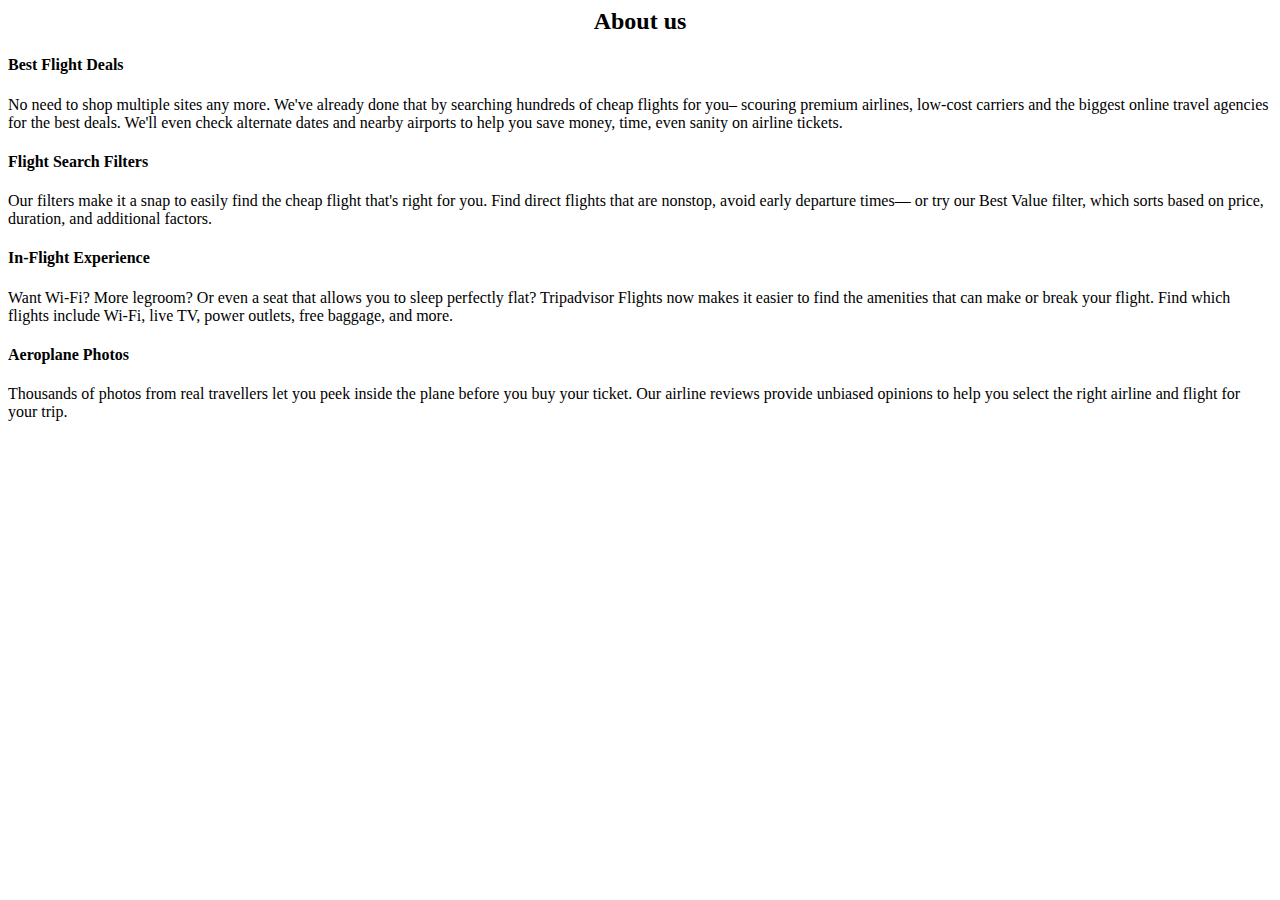
<file: about.html>
<html>
<head>
<title>about</title>
</head>
<body>
<center><h2>About us</h2></center>
<h4>Best Flight Deals</h4>
<p>
No need to shop multiple sites any more. We've already done that by searching hundreds of cheap flights for you– scouring premium airlines, low-cost carriers and the biggest online travel agencies for the best deals. We'll even check alternate dates and nearby airports to help you save money, time, even sanity on airline tickets.
</p>

<h4>Flight Search Filters</h4>
<p>
Our filters make it a snap to easily find the cheap flight that's right for you. Find direct flights that are nonstop, avoid early departure times— or try our Best Value filter, which sorts based on price, duration, and additional factors.
</p>

<h4>In-Flight Experience</h4>
<p>
Want Wi-Fi? More legroom? Or even a seat that allows you to sleep perfectly flat? Tripadvisor Flights now makes it easier to find the amenities that can make or break your flight. Find which flights include Wi-Fi, live TV, power outlets, free baggage, and more.
</p>

<h4>Aeroplane Photos</h4>
<p>
Thousands of photos from real travellers let you peek inside the plane before you buy your ticket. Our airline reviews provide unbiased opinions to help you select the right airline and flight for your trip.
</p>
</file>
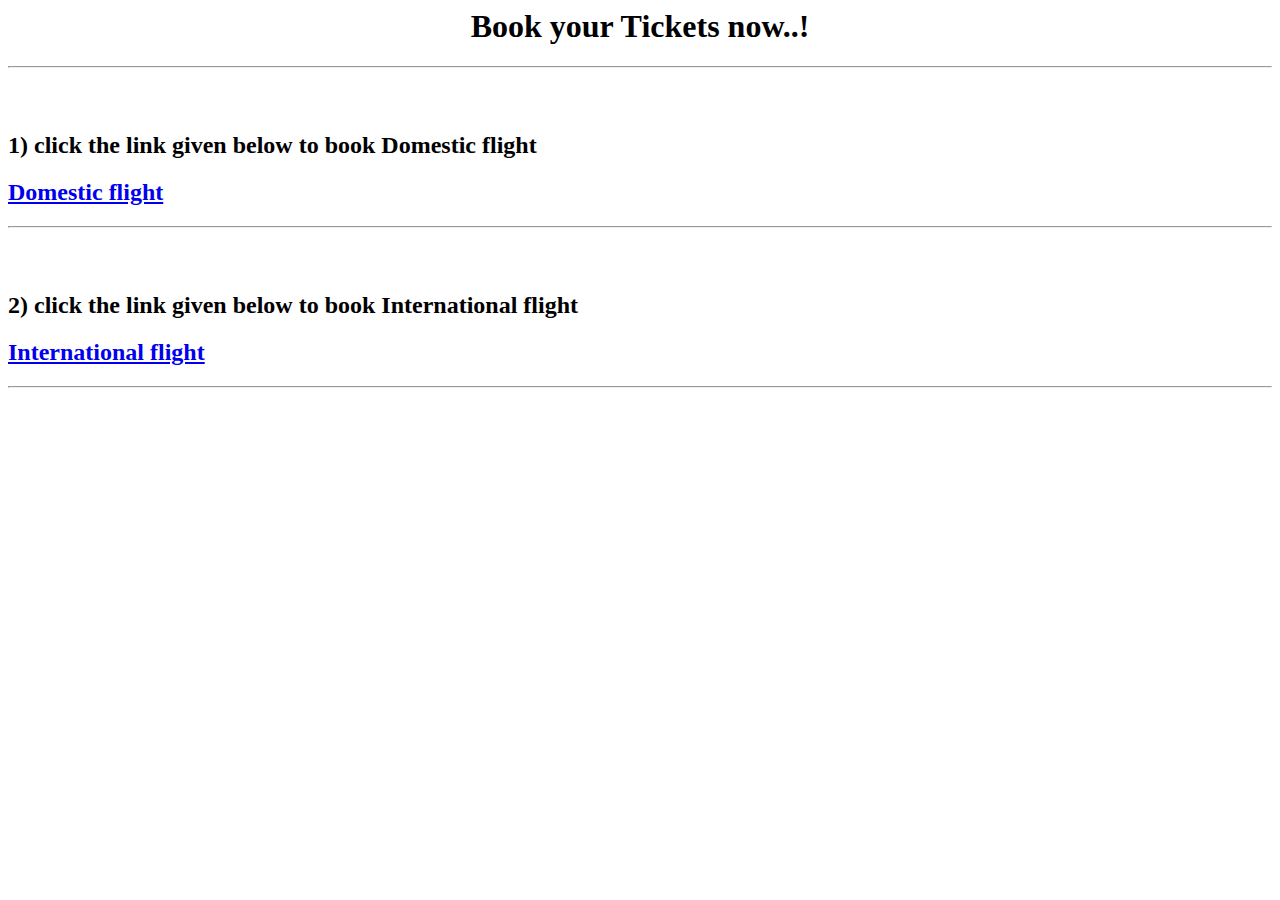
<file: book.html>
<html>
<head>
<title>Booking</title>
</head>
<body>
<center><h1>Book your Tickets now..!</h1></center>
<hr>
<br>
<br>
<h2>1) click the link given below to book Domestic flight</h2>
<h2><a href = "domestic.html">Domestic flight</a></h2>
<hr>
<br>
<br>
<h2>2) click the link given below to book International flight</h2>
<h2><a href="international.html">International flight</a></h2>
<hr>
</body>
</html>
</file>
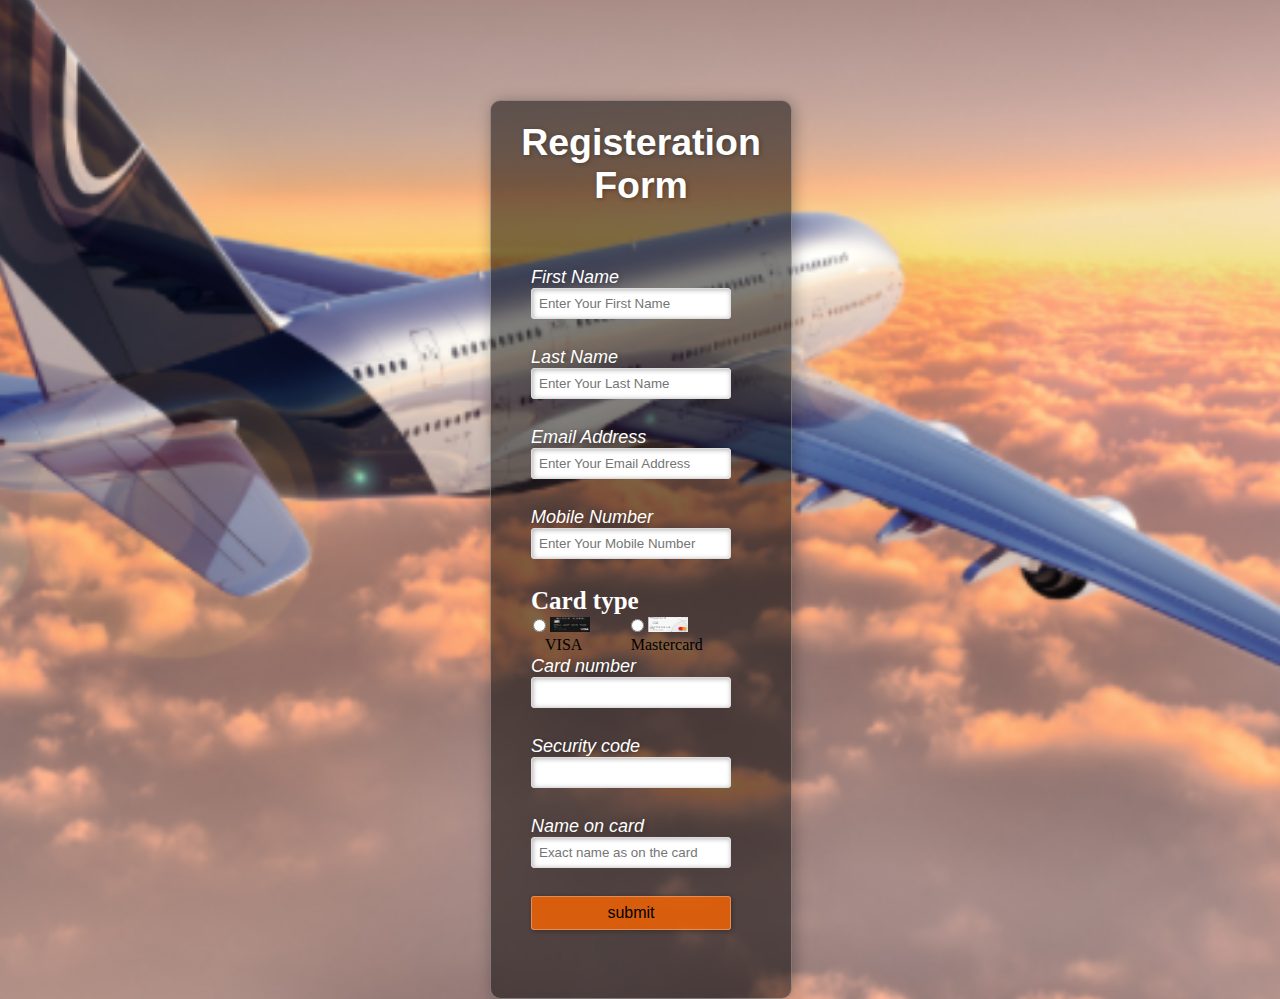
<file: booknow.html>
<html>
<head>
	<title>registration form</title>
<style>
*{
	margin: 0;
	padding: 0;
}
body{
	background-image: url(s.png);
	background-size:160%;
	background-repeat: no-repeat;	
	background-position: center;
}
div.main{
	width: 300px;
	margin: 100px auto 0px auto;
}
h2{
	text-align: center;
	padding: 20px;
	font-family: sans-serif;
}
div.register{
	background-color: rgba(0,0,0,0.5);
	width: 100%;
	font-size: 25px;
	border-radius:10px;
	border: 1px solid rgba(255,255,255,0.3);
	box-shadow:2px 2px 15px rgba(0,0,0,0.3);
	color: #fff;
}
form#register{
	margin: 40px;
}
lable{
	font-family: sans-serif;
	font-size:18px;
	font-style:italic;
}
input#name{
	width: 200px;
	border: 1px solid #ddd;
	border-radius: 3px;
	outlines: 0px;
	padding: 7px;
	background-color: #fff;
	box-shadow: inset 1px 1px 5px rgba(0,0,0,0.3);
}
input#submit{
	width: 200px;
	padding: 7px;
	font-family: sans-serif;
	font-size: 16px;
	font-weigpht: 600;
	border-radius: 3px;
	background-color: rgba(250,100,0,0.8);
	color: #fff
	cursor: pointer;
	border: 1px solid rgba(255,255,255,0.3);
	box-shadow: 1px 1px 5px rgba(0,0,0,0.3);
}
lable,span,h2{
	text-shadow: 1px 1px 5px rgba(0,0,0,0.3);
}
</style>
</head>
<body>
<div class="main">
	<div class="register">
	<h2>Registeration Form</h2>
	<form id="register" method="post" action="ticketdone.html">
	<lable>First Name</lable>
	<br>
	<input type="text" name="fname" id="name" placeholder="Enter Your First Name" required>
	<br><br>
	<lable>Last Name</lable>
	<br>
	<input type="text" name="Lname" id="name" placeholder="Enter Your Last Name" required>
	<br><br>
	<lable>Email Address</lable>
	<br>
	<input type="text" name="email" id="name" placeholder="Enter Your Email Address" required>
	<br><br>
	<lable>Mobile Number</lable>
	<br>
	<input type="text" name="mobile number" id="name" placeholder="Enter Your Mobile Number" required>
	<br><br>
	<h4 style="text-align:left"><legend>Card type</legend></h4>
	<table>
	<tr>
	<td>
	<input id="g" type="radio" name="Card type" required>
	<img src="visa.png" width="40px" height="15">
	&nbsp;&nbsp;&nbsp;VISA
	</td>
	<td>
	<input id="I" type="radio" name="Card type" required>
	<img src="master.png" width="40" height="15">
	Mastercard
	</td>
	</tr>
	</table>
	<lable>Card number</lable>
	<input id="name" type="number" name="Card number" required>
	<br><br>
	<lable>Security code</lable>
	<input id="name" type="number" name="Security code" required>
	<br><br>
	<lable>Name on card</lable>
	<input id="name" type="text" name="Name on card" placeholder="Exact name as on the card" required>
	<br><br>
	<input type="submit" value="submit" name="submit" id="submit">
	<br><br>
	</form>
	</div>
</div>
</body>
</html>
</file>
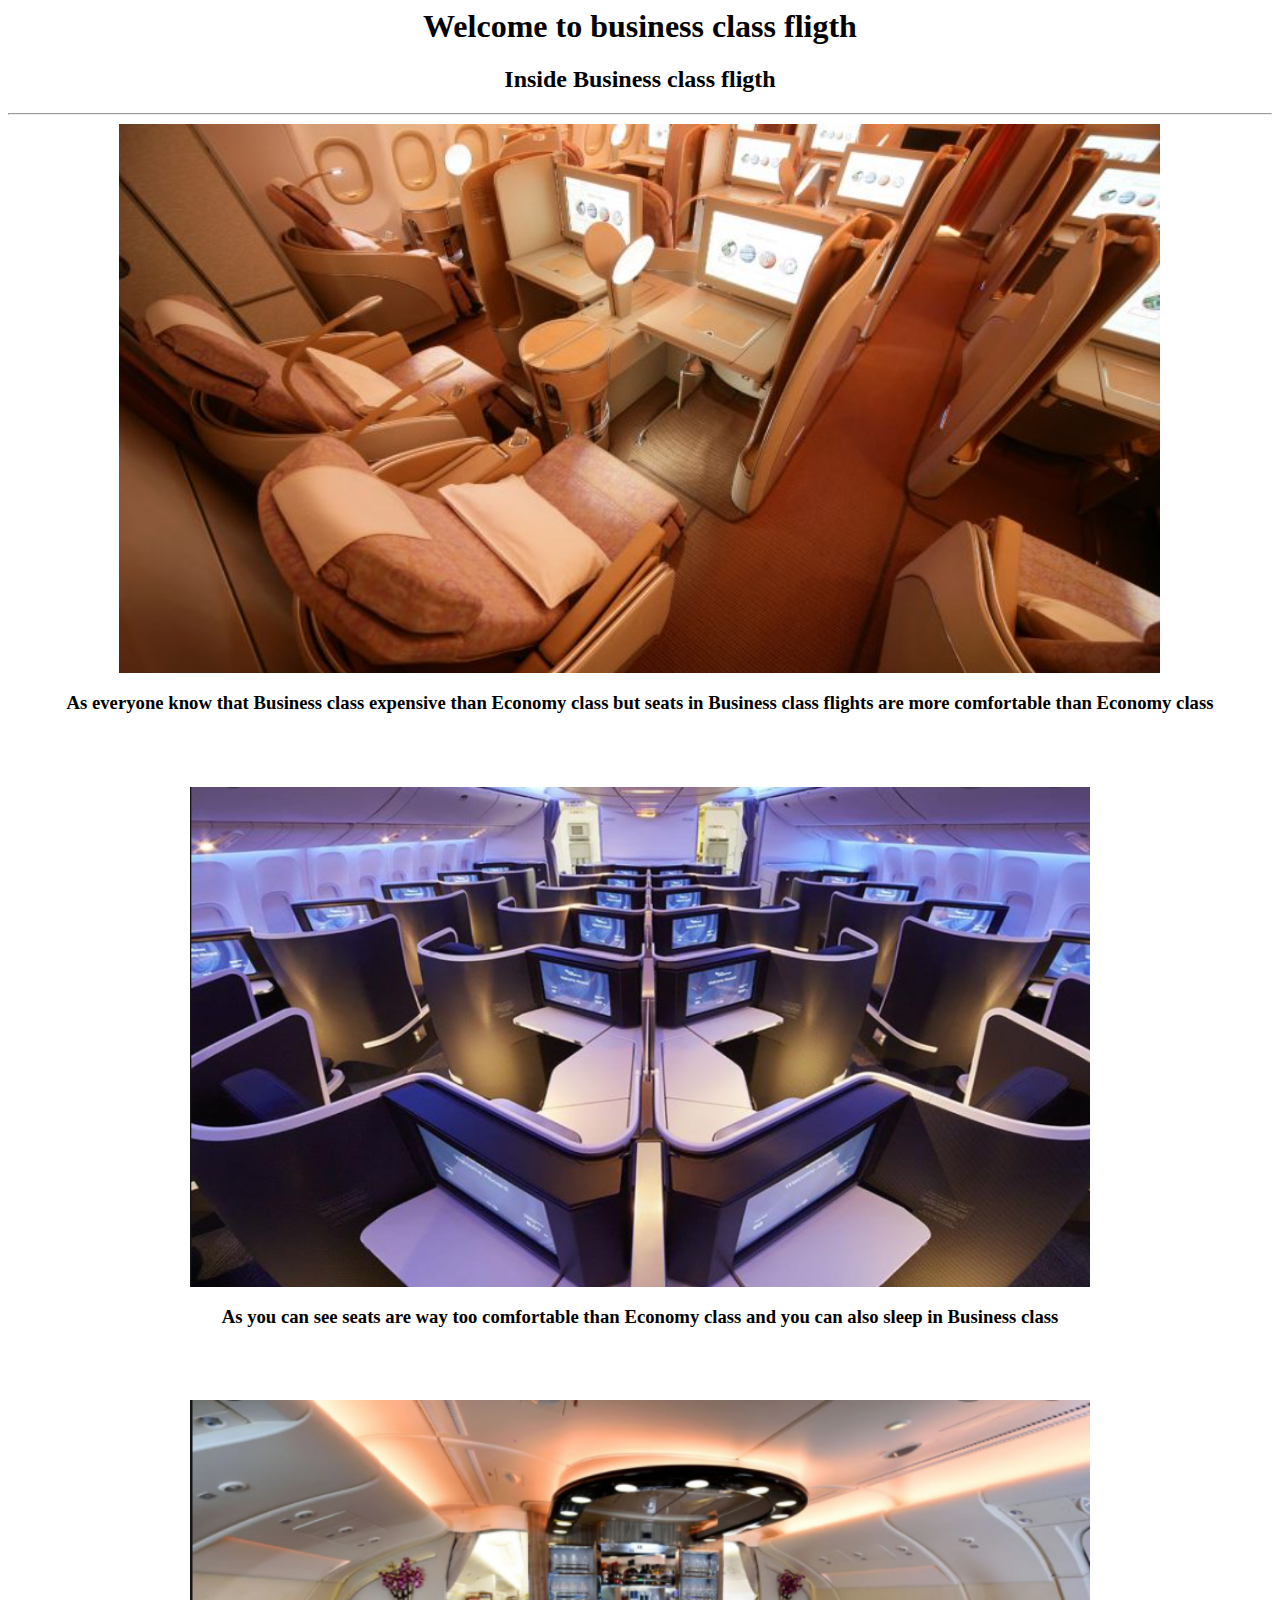
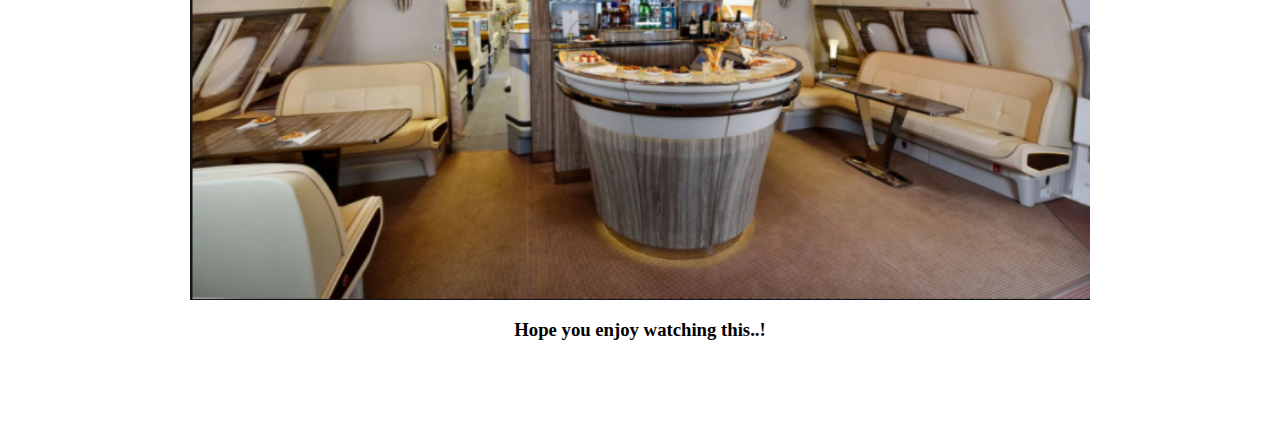
<file: business.html>
<html>
<body>
<center><h1>Welcome to business class fligth</h1>
<h2>Inside Business class fligth</h2><center>
<hr>

<img src="b.png">
<h3>As everyone know that Business class expensive than Economy class but seats in Business class flights are more comfortable than Economy class</h3>

<br><br><br>

<img src="b2.png" height = 500 width = 900>
<h3>As you can see seats are way too comfortable than Economy class and you can also sleep in Business class</h3>

<br><br><br>

<img src="b3.png" height = 500 width = 900 >
<h3>Hope you enjoy watching this..!</h3>
<br><br><br>

</body>
</html>
</file>
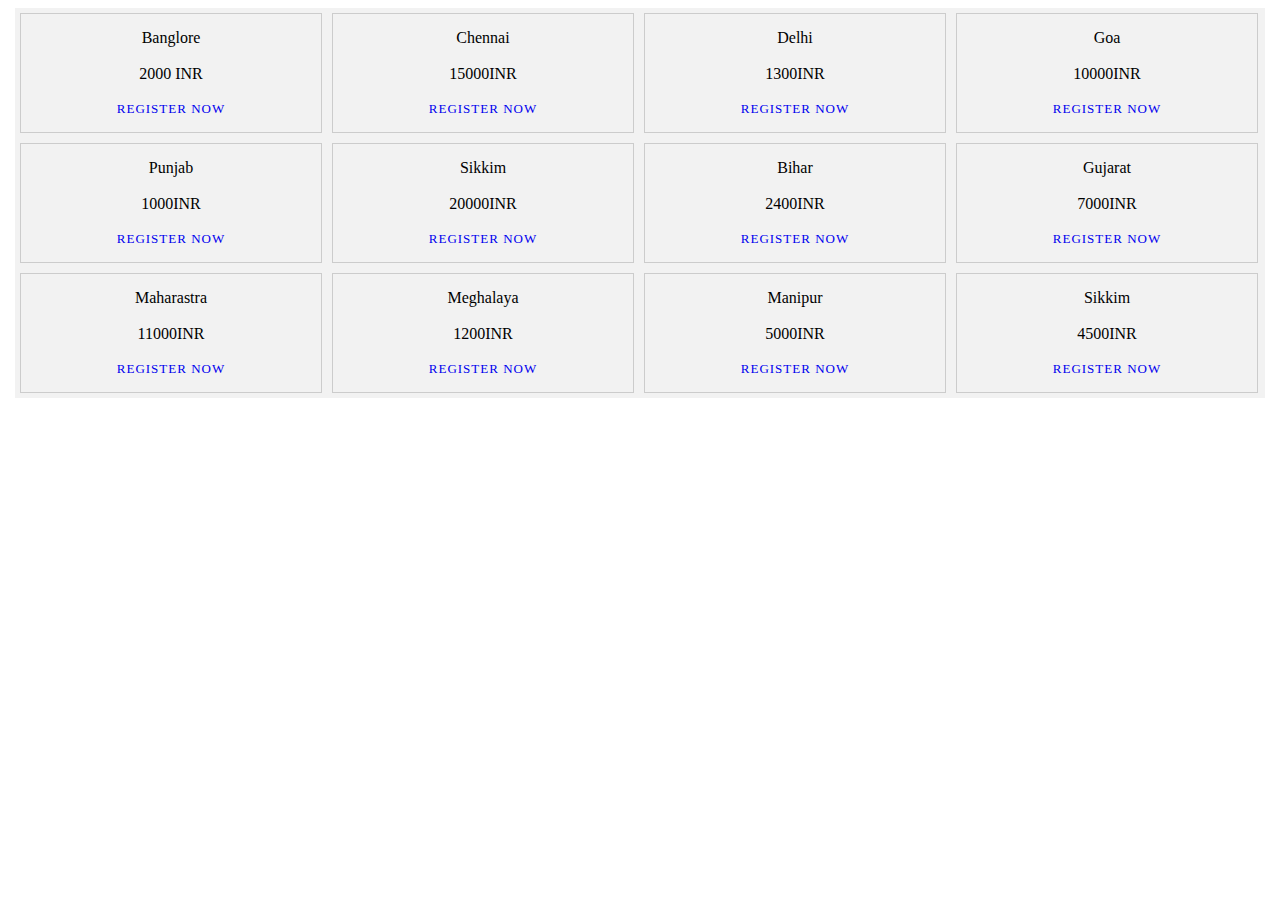
<file: domestic.html>
<html>
<head>
	<title>Domestic flight</title>
<style>
.container{
	max-width: 1250px;
	margin: auto;
	background: #f2f2f2;
	overflow: auto;
}
.gallery{
	margin: 5px;
	border: 1px solid #ccc;
	float: left;
	width: 300px;
}
.gallery img{
	width: 100%;
	height: 200px;
}
.desc{
	padding: 15px;
	text-align: center;
}
.btn{
	padding: 12px 30px;
	border-radius: 4px;
	outline: none;
	text-transform: uppercase;
	font-size: 13px;
	font-weight: 500;
	text-decoration: none;
	letter-spacing: 1px;
	transition: all .5s ease;
}
.btn:hover{
	background-color: #00b894;
	color: black;
}
</style>
</head>
<body>
<div class="container">
	<div class="gallery">
		<div class="desc">Banglore<br><br>2000 INR<br><br><a href="booknow.html" class="btn">Register now</a></div>
	</div>
	<div class="gallery">
		<div class="desc">Chennai<br><br>15000INR<br><br><a href="booknow.html" class="btn">Register now</a></div>
	</div>
	<div class="gallery">
		<div class="desc">Delhi<br><br>1300INR<br><br><a href="booknow.html" class="btn">Register now</a></div>
	</div>
	<div class="gallery">
		<div class="desc">Goa<br><br>10000INR<br><br><a href="booknow.html" class="btn">Register now</a></div>
	</div>
	<div class="gallery">
		<div class="desc">Punjab<br><br>1000INR<br><br><a href="booknow.html" class="btn">Register now</a></div>
	</div>
	<div class="gallery">
		<div class="desc">Sikkim<br><br>20000INR<br><br><a href="booknow.html" class="btn">Register now</a></div>
	</div>
	<div class="gallery">
		<div class="desc">Bihar<br><br>2400INR<br><br><a href="booknow.html" class="btn">Register now</a></div>
	</div>
	<div class="gallery">
		<div class="desc">Gujarat<br><br>7000INR<br><br><a href="booknow.html" class="btn">Register now</a></div>
	</div>
	<div class="gallery">
		<div class="desc">Maharastra<br><br>11000INR<br><br><a href="booknow.html" class="btn">Register now</a></div>
	</div>
	<div class="gallery">
		<div class="desc">Meghalaya<br><br>1200INR<br><br><a href="booknow.html" class="btn">Register now</a></div>
	</div>
	<div class="gallery">
		<div class="desc">Manipur<br><br>5000INR<br><br><a href="booknow.html" class="btn">Register now</a></div>
	</div>
	<div class="gallery">
		<div class="desc">Sikkim<br><br>4500INR<br><br><a href="booknow.html" class="btn">Register now</a></div>
	</div>
	
</div>
</body>
</html>
</file>
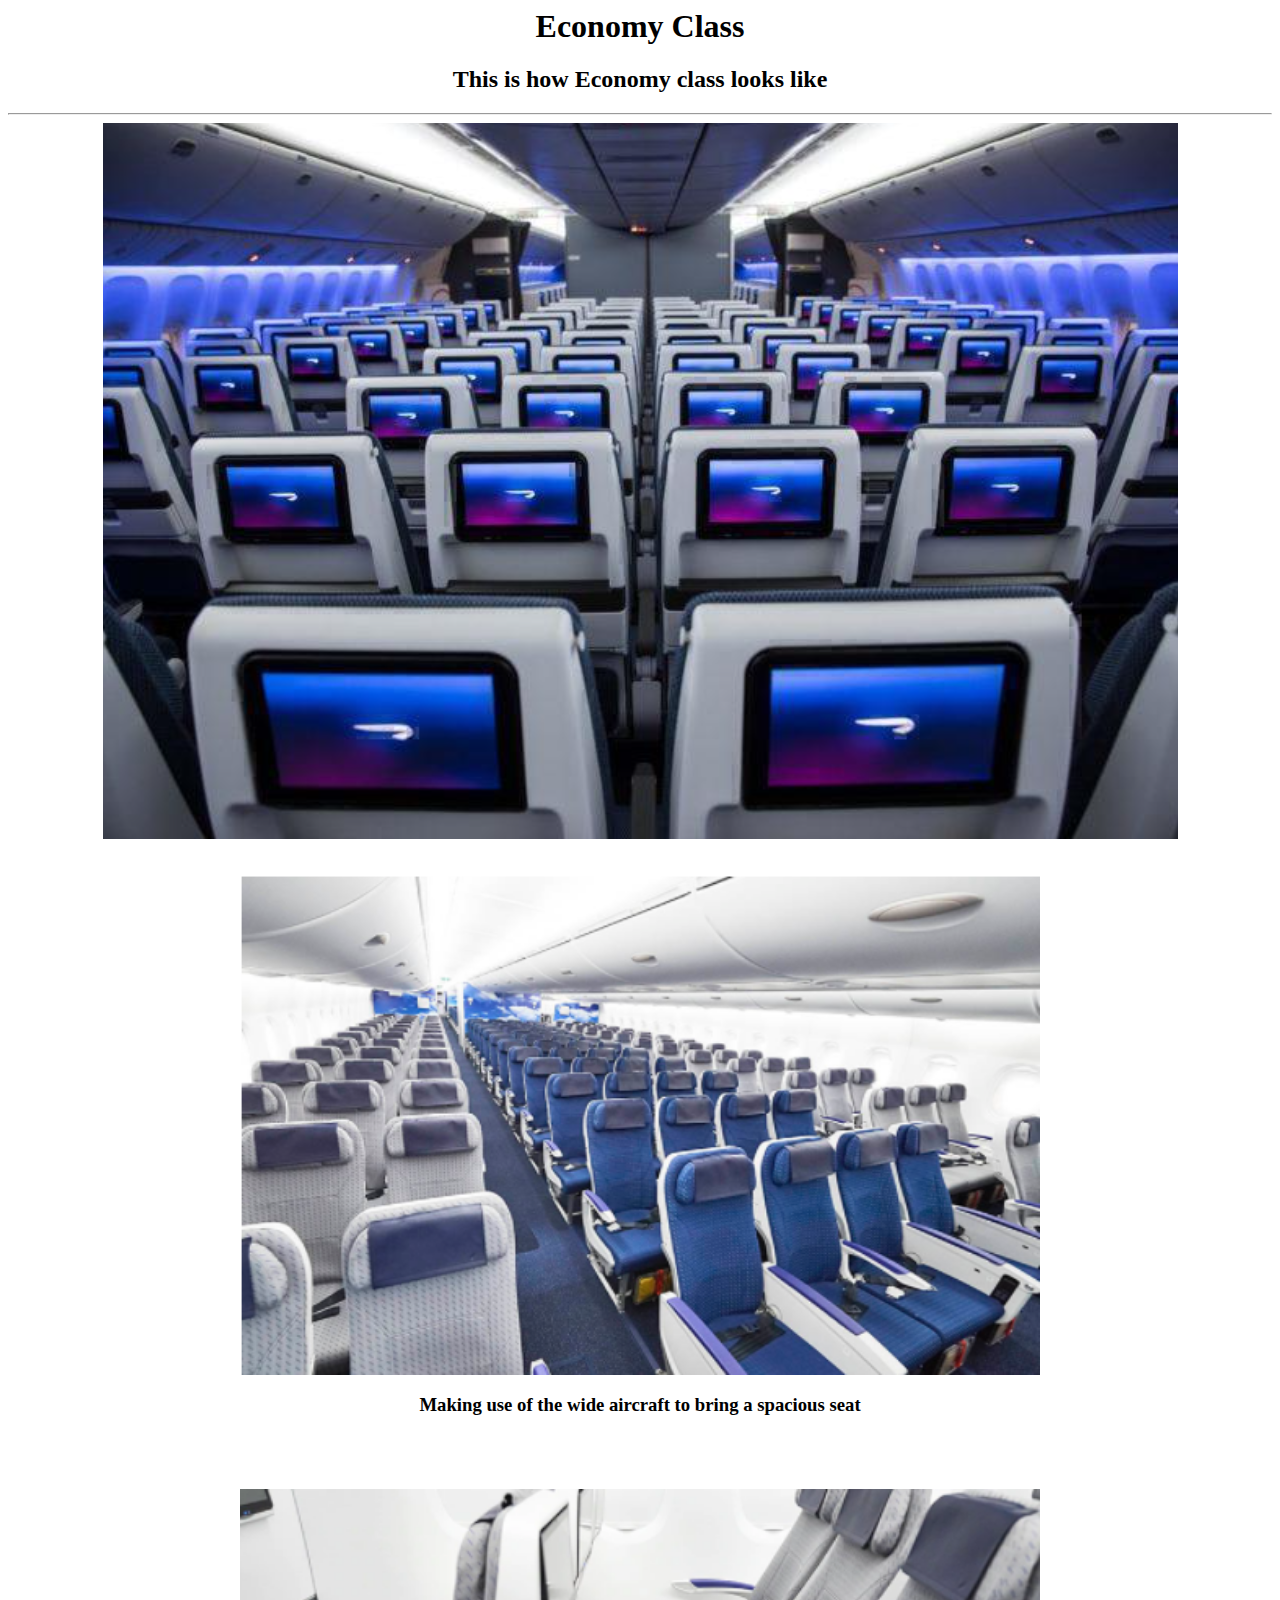
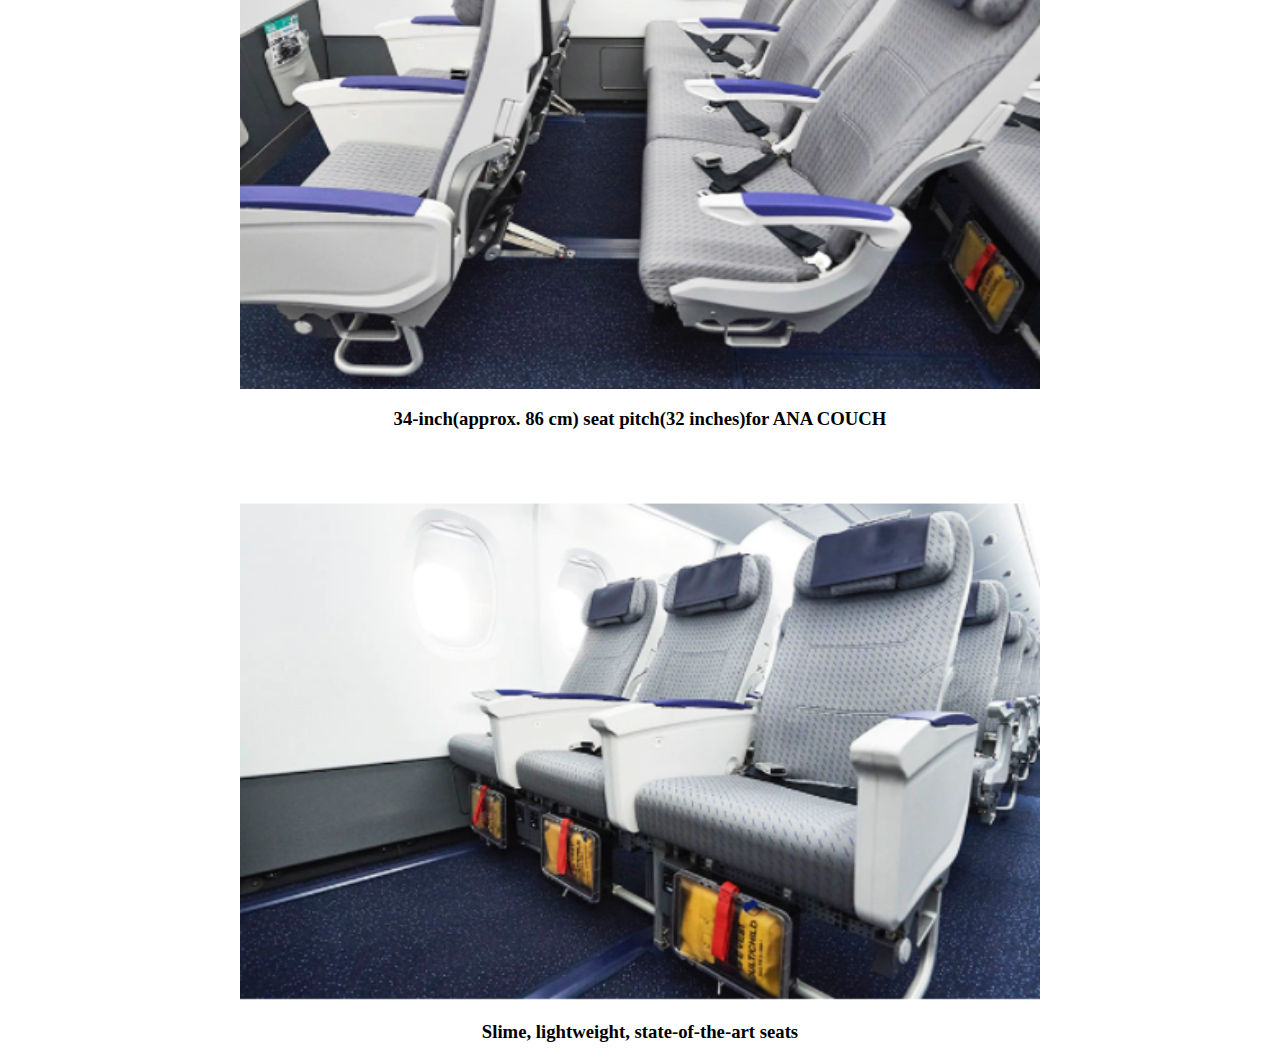
<file: economy.html>
<html>
<body>
<center><h1>Economy Class</h1></center>
<center><h2>This is how Economy class looks like</h2></center>
<hr>
<center>

<img src = "eco.png" >
<br>
<br>
<br>
<img src = "rows.png" height = 500 width = 800>
<h3>Making use of the wide aircraft to bring a spacious seat</h3>
<br>
<br>
<br>
<img src ="pitch.png" height = 500 width = 800>
<h3>34-inch(approx. 86 cm) seat pitch(32 inches)for ANA COUCH</h3>
<br>
<br>
<br>
<img src = "seats.png" height = 500 width= 800>
<h3>Slime, lightweight, state-of-the-art seats</h3>
</center>
</body>
</html>
</file>
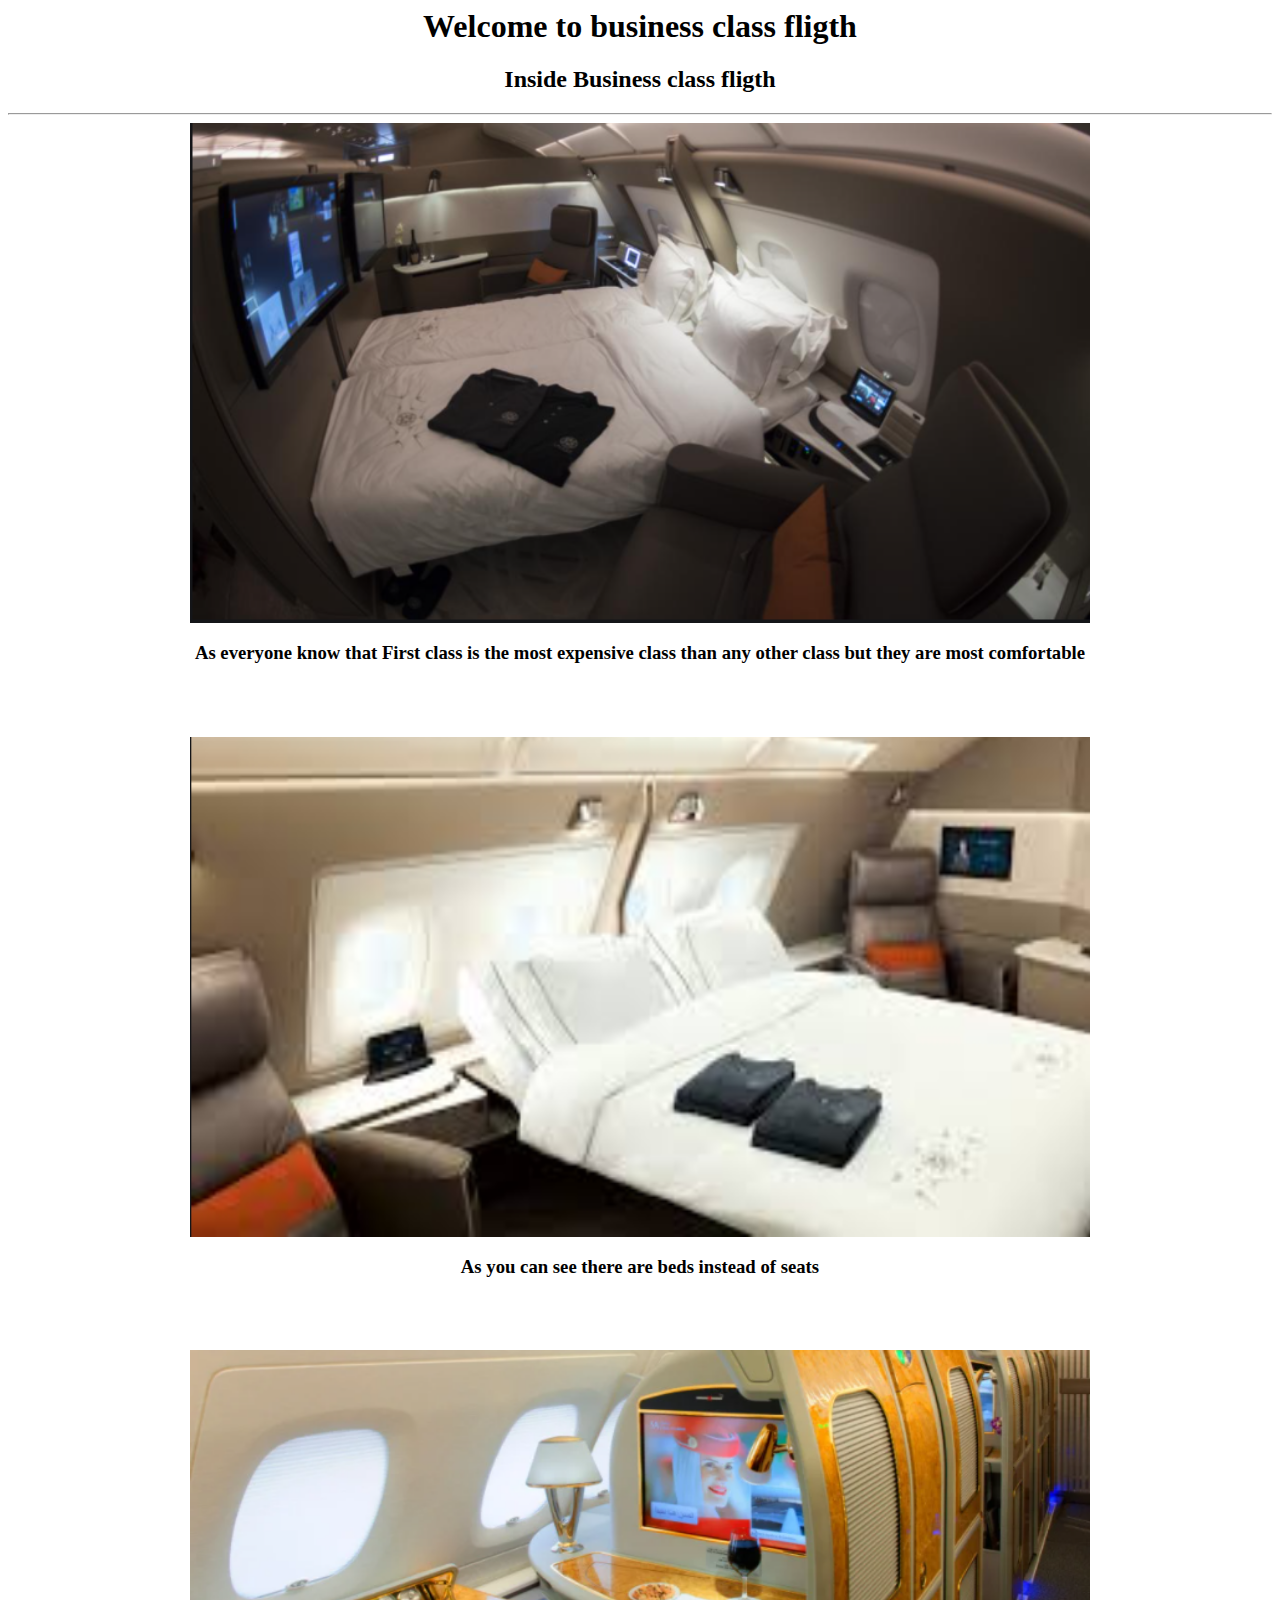
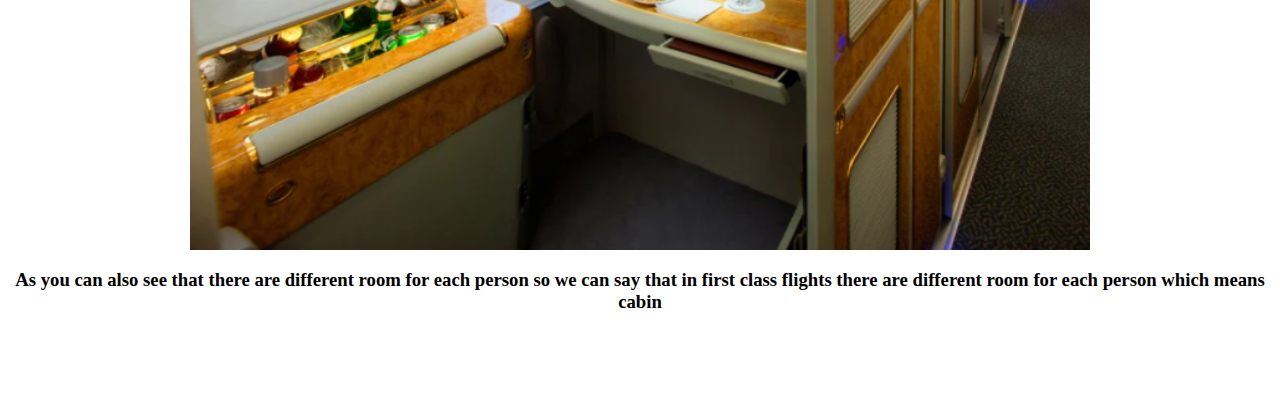
<file: first.html>
<html>
<body>
<center><h1>Welcome to business class fligth</h1>
<h2>Inside Business class fligth</h2><center>
<hr>

<img src="f.png" height = 500 width = 900>
<h3>As everyone know that First class is the most expensive class than any other class but they are most comfortable</h3>

<br><br><br>

<img src="f2.png" height = 500 width = 900>
<h3>As you can see there are beds instead of seats </h3>

<br><br><br>

<img src="f3.png" height = 500 width = 900 >
<h3>As you can also see that there are different room for each person so we can say that in first class flights there are different room for each person which means cabin</h3>
<br><br><br>

</body>
</html>
</file>
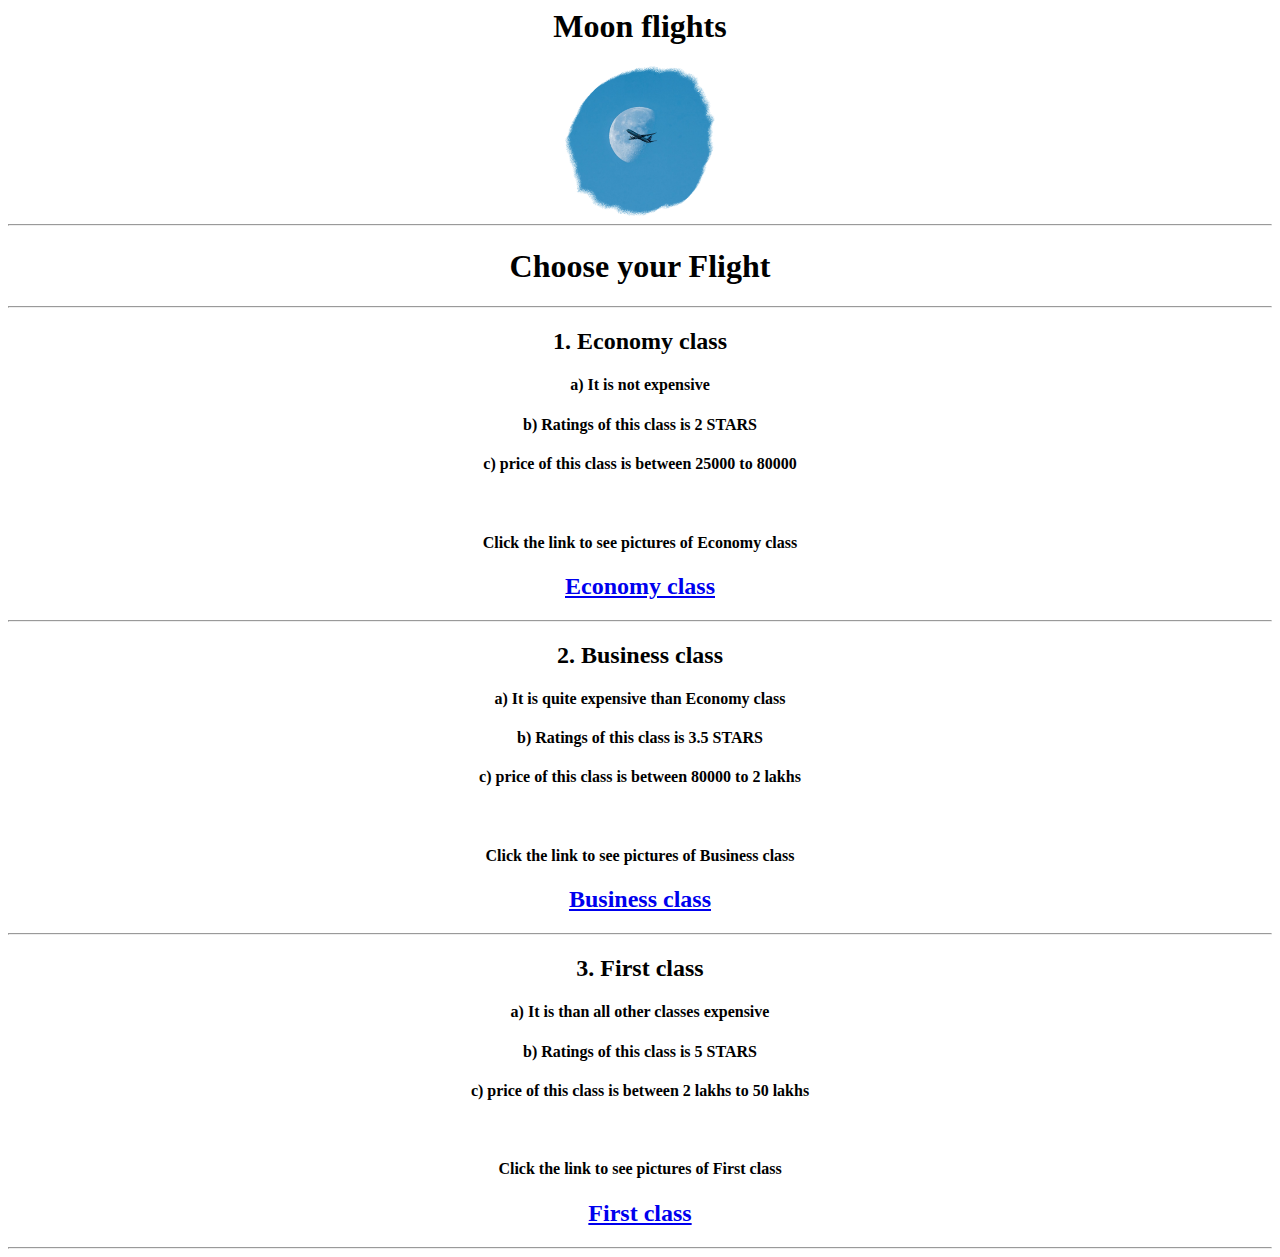
<file: gallery.html>
<html>
<body>
<center><h1> Moon flights</h1>
<img src="logo.png"height = 150 width = 150></center>
<hr>
<center><h1>Choose your Flight</h1></center>
<hr>
<center>
<h2>1. Economy class</h2>
<h4>a)  It is not expensive</h3>
<h4>b) Ratings of this class is 2 STARS </h4>
<h4>c) price of this class is between 25000 to 80000</h4> 
<br>
<h4>Click the link to see pictures of Economy class </h4>
<h2><a href = "economy.html">Economy class</a></h2>
<hr>

<h2>2. Business class</h2>
<h4>a)  It is quite expensive than Economy class</h3>
<h4>b) Ratings of this class is 3.5 STARS </h4>
<h4>c) price of this class is between 80000 to 2 lakhs</h4> 
<br>
<h4>Click the link to see pictures of Business class </h4>
<h2><a href = "business.html">Business class</a></h2>
<hr>


<h2>3. First class</h2>
<h4>a)  It is than all other classes expensive</h3>
<h4>b) Ratings of this class is 5 STARS </h4>
<h4>c) price of this class is between 2 lakhs to 50 lakhs</h4> 
<br>
<h4>Click the link to see pictures of First class </h4>
<h2><a href = "first.html">First class</a></h2>
<hr>
</center>
</body>
</html>
</file>
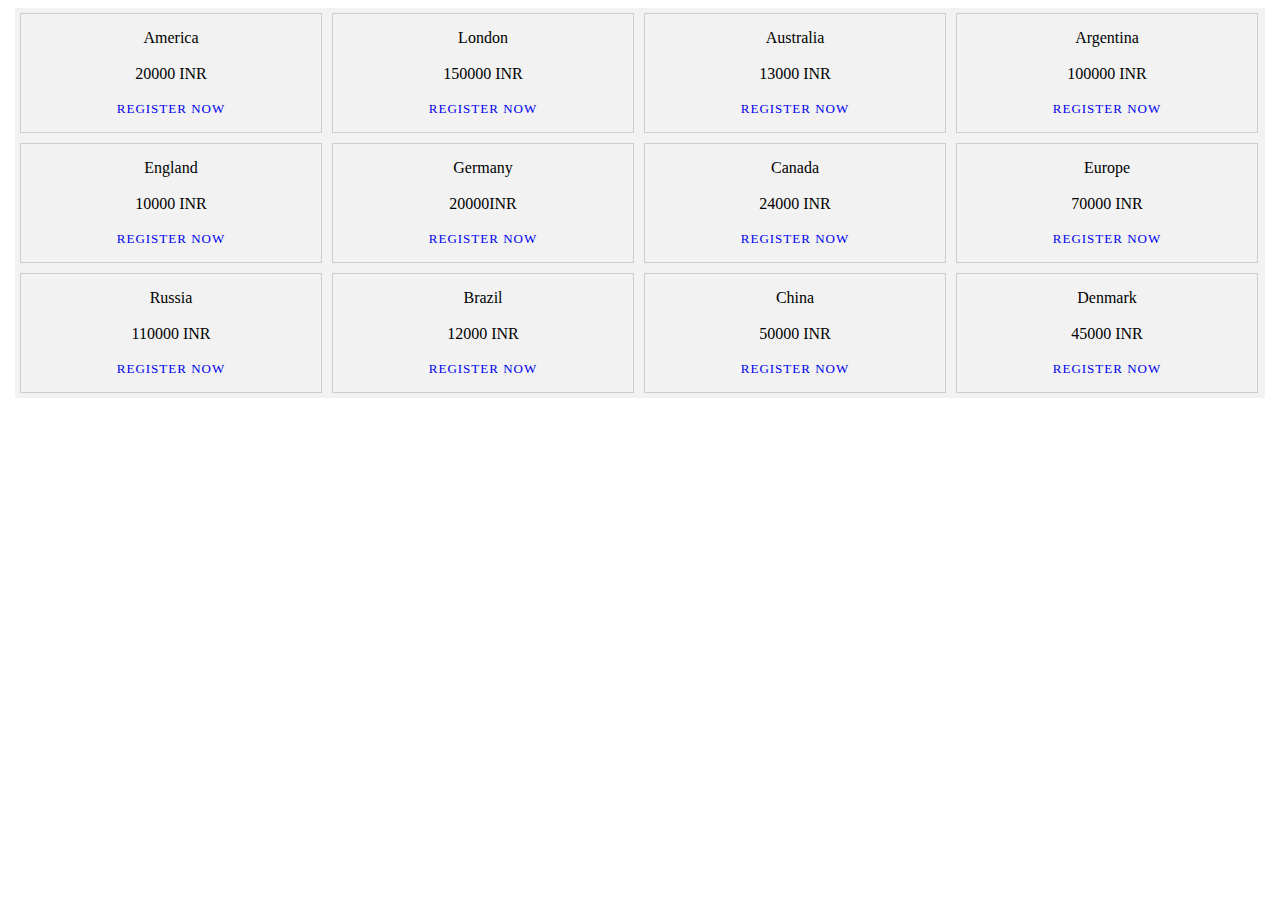
<file: international.html>
<html>
<head>
	<title>International flight</title>
<style>
.container{
	max-width: 1250px;
	margin: auto;
	background: #f2f2f2;
	overflow: auto;
}
.gallery{
	margin: 5px;
	border: 1px solid #ccc;
	float: left;
	width: 300px;
}
.gallery img{
	width: 100%;
	height: 200px;
}
.desc{
	padding: 15px;
	text-align: center;
}
.btn{
	padding: 12px 30px;
	border-radius: 4px;
	outline: none;
	text-transform: uppercase;
	font-size: 13px;
	font-weight: 500;
	text-decoration: none;
	letter-spacing: 1px;
	transition: all .5s ease;
}
.btn:hover{
	background-color: #00b894;
	color: black;
}
</style>
</head>
<body>
<div class="container">
	<div class="gallery">
		<div class="desc">America<br><br>20000 INR<br><br><a href="booknow.html" class="btn">Register now</a></div>
	</div>
	<div class="gallery">
		<div class="desc">London<br><br>150000 INR<br><br><a href="booknow.html" class="btn">Register now</a></div>
	</div>
	<div class="gallery">
		<div class="desc">Australia<br><br>13000 INR<br><br><a href="booknow.html" class="btn">Register now</a></div>
	</div>
	<div class="gallery">
		<div class="desc">Argentina<br><br>100000 INR<br><br><a href="booknow.html" class="btn">Register now</a></div>
	</div>
	<div class="gallery">
		<div class="desc">England<br><br>10000 INR<br><br><a href="booknow.html" class="btn">Register now</a></div>
	</div>
	<div class="gallery">
		<div class="desc">Germany<br><br>20000INR<br><br><a href="booknow.html" class="btn">Register now</a></div>
	</div>
	<div class="gallery">
		<div class="desc">Canada<br><br>24000 INR<br><br><a href="booknow.html" class="btn">Register now</a></div>
	</div>
	<div class="gallery">
		<div class="desc">Europe<br><br>70000 INR<br><br><a href="booknow.html" class="btn">Register now</a></div>
	</div>
	<div class="gallery">
		<div class="desc">Russia<br><br>110000 INR<br><br><a href="booknow.html" class="btn">Register now</a></div>
	</div>
	<div class="gallery">
		<div class="desc">Brazil<br><br>12000 INR<br><br><a href="booknow.html" class="btn">Register now</a></div>
	</div>
	<div class="gallery">
		<div class="desc">China<br><br>50000 INR<br><br><a href="booknow.html" class="btn">Register now</a></div>
	</div>
	<div class="gallery">
		<div class="desc">Denmark<br><br>45000 INR<br><br><a href="booknow.html" class="btn">Register now</a></div>
	</div>
	
</div>
</body>
</html>
</file>
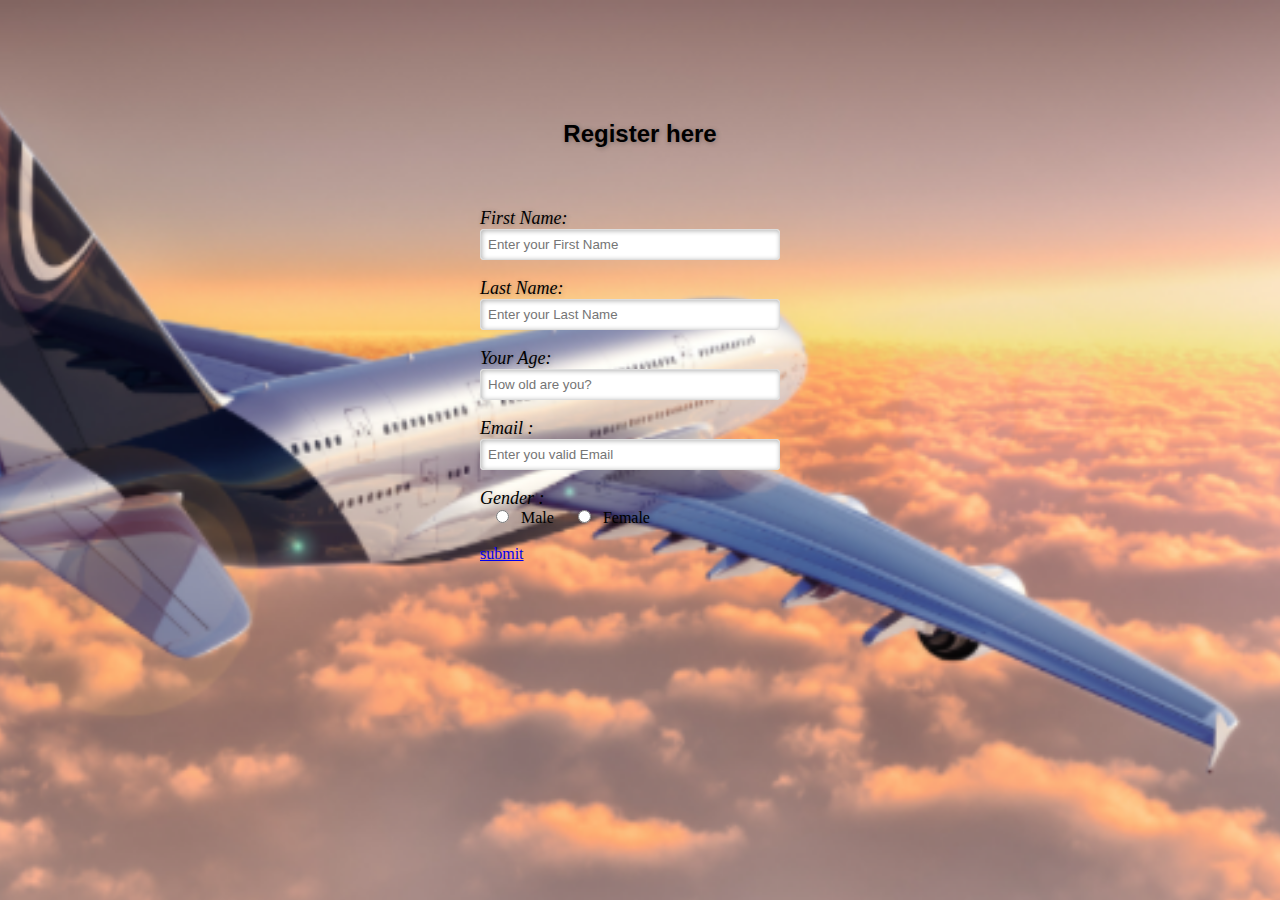
<file: sign.html>
<html>
<head>
	<title> signup</title>
	<link rel="stylesheet" href="style.css" type="text/css">
</head>
<body>
		<div class="main">
		<div class="resgister">
<h2>Register here</h2>
			<form id="register" method="post">
			<label>First Name:</label>
	<br>
			<input type="text" name="fname" id="name" placeholder="Enter your First Name">
	<br><br>
			<label>Last Name: </label>
	<br>
			<input type="text" name="lname" id="name" placeholder="Enter your Last Name">
	<br><br>
			<label>Your Age: </label>
	<br>
			<input type="number" name="age"id="name" placeholder="How old are you?">
	<br><br>
			<label> Email : </label>
	<br>
		<input type="email" name="email" id="name" placeholder="Enter you valid Email">
	<br><br>
			<label>Gender : </label>
	<br>
		&nbsp;&nbsp;&nbsp;
			<input type="radio" name="gender"id="male">
		&nbsp;
			<span id="male">Male</span>
		&nbsp;&nbsp;&nbsp;&nbsp;
			<input type="radio" name="gender"id="female">
		&nbsp;
			<span id="female">Female</span>
	<br><br>

		<a href="signdone.html">submit</a>
		</form>
	</div>
</div>
</body>
</html>
</file>
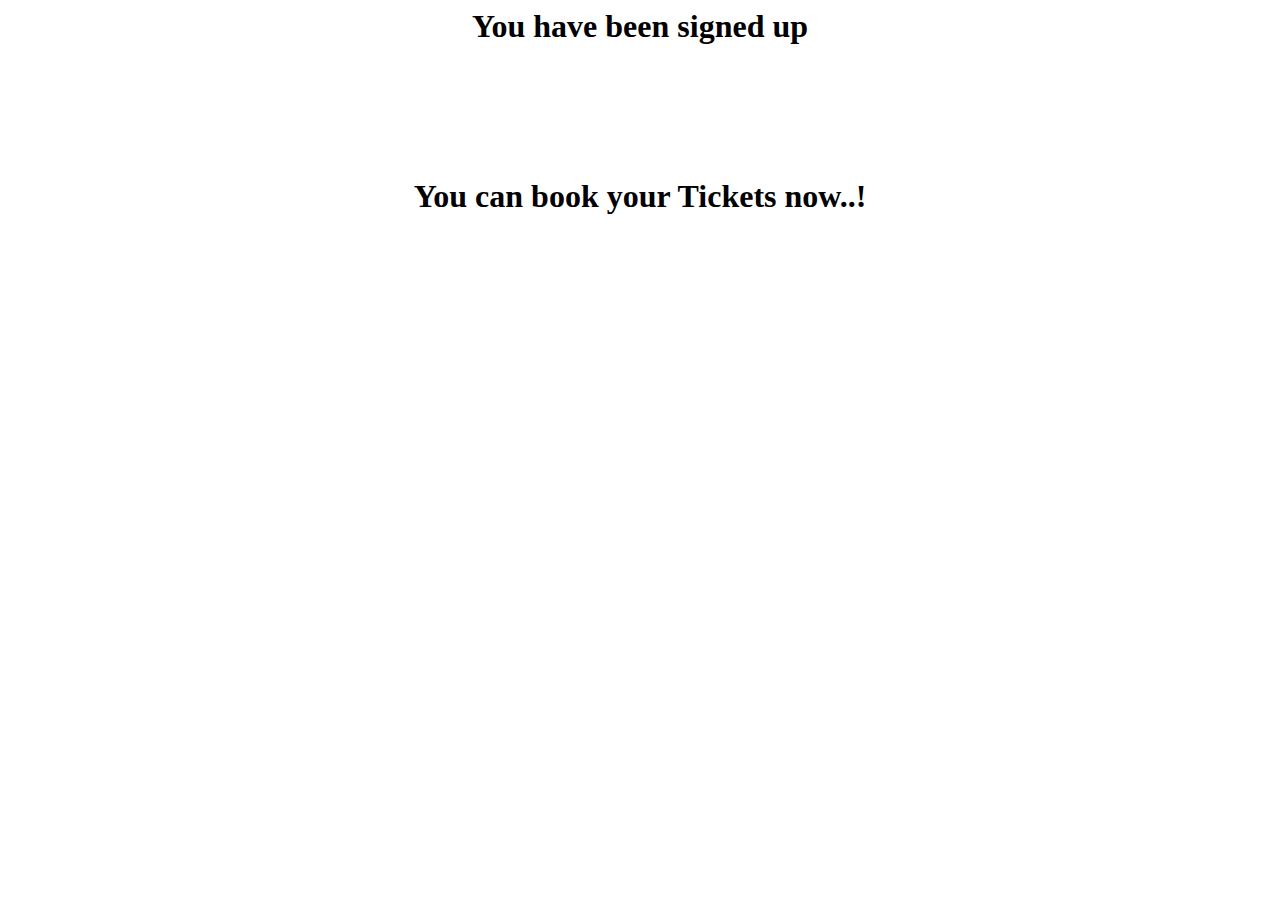
<file: signdone.html>
<html>
<head>
<title>sign up done </title>
</head>
<body>
<center><h1> You have been signed up </h1></center>
<br>
<br>
<br>
<br>
<br>
<center><h1>You can book your Tickets now..!</h1></center>
</body>
</file>
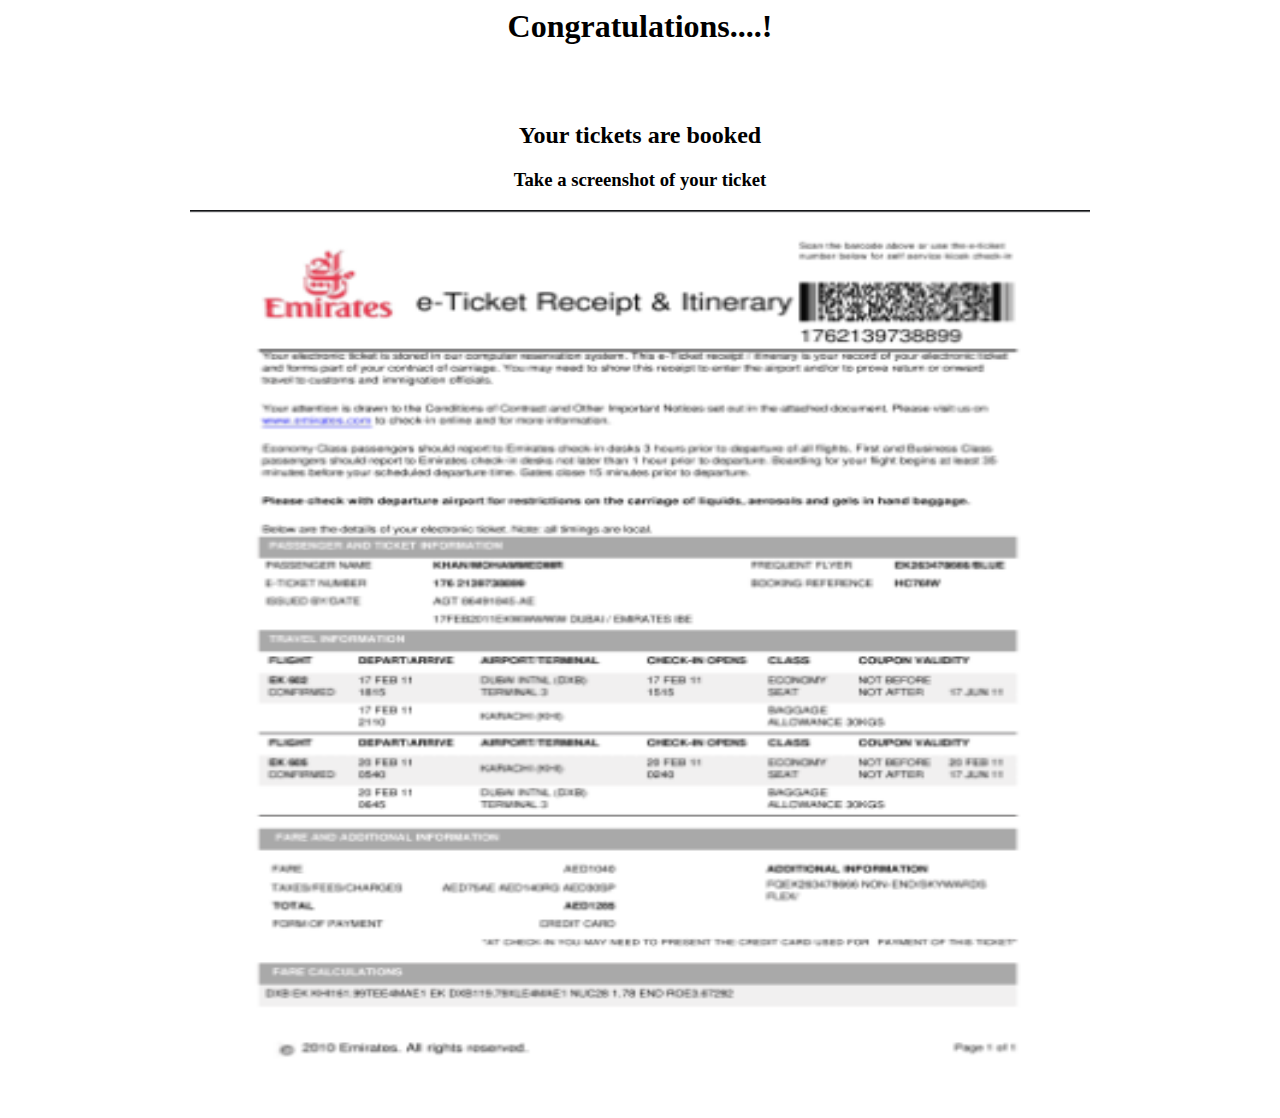
<file: ticketdone.html>
<html>
<head>
<title>
tickets booked
</title>
</head>
<center>
<h1>Congratulations....!</h1>
<br>
<br>
<h2> Your tickets are booked </h2>

<h3> Take a screenshot of your ticket </h3>
<img src = "ticket.png" width=900 height = 900>
</center>
</html>
</file>
<file: style.css>
*{
	margin: 0;
	padding: 0;
}
body {
	background: url("s.png");
	background-repeat: no-repeat;
	background-size: 150%;
	background-position: -400px 0px;
}
div.main
{
	width:400px;
	margin: 100px auto 0px auto;
}
h2
{
	text-align: center;
	padding: 20px;
	font-family: sans-serif;
}
div.register
{
	background-color:rgba(0,0,0,0.5);
	width:100%;
	font-size: 18px;
	border-radius: 10px;
	border: 10px;
	border: 1px soid rgba(255,255,255,0.3);
	box-shadow: 2px 2px 15px rgba(0,0,0,0.3);
	color:#fff;
}

form#register
{
	margin: 40px;
}

label
{
	font-famoly: sans-serif;
	font-size: 18px;
	font-style: italic;
}

input#name
{
	width: 300px;
	border: 1px solid #ddd;
	border-radius: 3px;
	outline: 0;
	padding: 7px;
	background-color: #fff;
	box-shadow:inset 1px 1px 5px rgba(0,0,0,0.3);
}
input #submit
{
	width: 200px;
	padding: 7px;
	font-size: 16px;
	font-family: sans-serif;
	font-weight: 600;
	border: none;
	border-radius: 3px;
	background-color: rgba(250,100,0,0.8);
	color: #fff;
	cursor: pointer;
	border: 1px solid rgba(255,255,255,0.3);
	box-shadow: 1px 1px 5px rgba(0,0,0,0.3);
	margin-bottom: 20px;
}
label, span, h2{
	text-shadow: 1px 1px 5px rgba(0,0,0,0.3);
}
</file>
